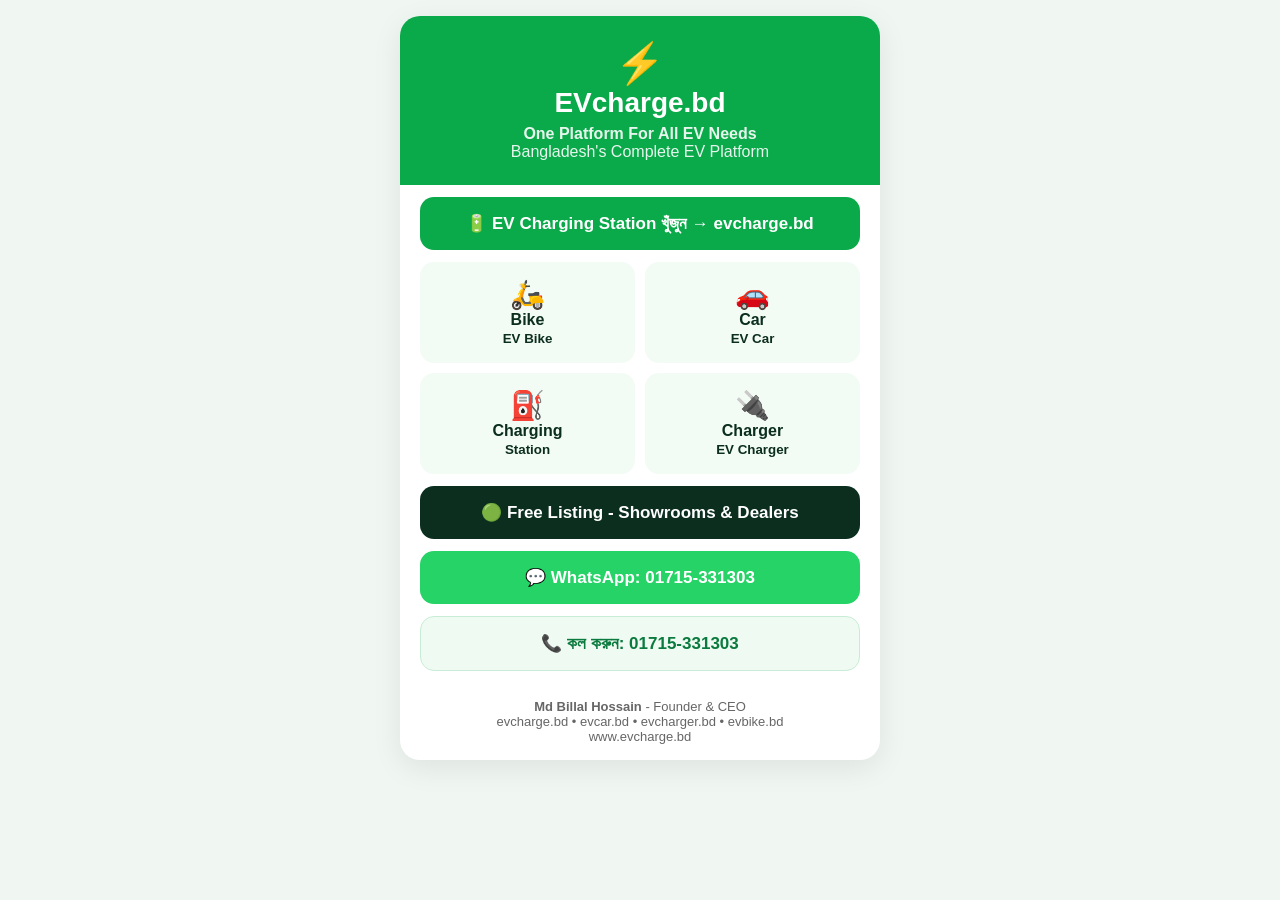
<file: scan/index.html>
<!DOCTYPE html>
<html lang="bn">
<head>
<meta charset="UTF-8">
<meta name="viewport" content="width=device-width, initial-scale=1.0">
<title>EVcharge.bd - One Platform For All EV Needs</title>
<meta name="description" content="Bangladesh's Complete EV Platform - Bike, Car, Charging, Charger. evcharge.bd | evcar.bd | evbike.bd | evcharger.bd">
<style>
*{margin:0;padding:0;box-sizing:border-box;font-family:'Hind Siliguri',Arial,sans-serif}
body{background:#f0f7f2;padding:16px}
.card{max-width:480px;margin:0 auto;background:#fff;border-radius:20px;overflow:hidden;box-shadow:0 8px 30px rgba(0,0,0,.08)}
.top{background:#0AA94A;color:#fff;padding:24px 20px;text-align:center}
.top h1{font-size:28px}
.top p{opacity:.9;margin-top:6px}
.btn{display:block;margin:12px 20px;padding:16px;border-radius:14px;text-decoration:none;text-align:center;font-weight:700;font-size:17px}
.green{background:#0AA94A;color:#fff}
.white{background:#eefaf2;color:#0B7A3E;border:1px solid #c8ecd6}
.dark{background:#0B2E1F;color:#fff}
.grid{display:grid;grid-template-columns:1fr 1fr;gap:10px;padding:0 20px}
.grid a{background:#f3fbf5;border-radius:14px;padding:16px 10px;text-align:center;text-decoration:none;color:#0B2E1F;font-weight:700}
.grid span{font-size:28px;display:block}
.footer{text-align:center;padding:16px;color:#666;font-size:13px}
.whats{background:#25D366;color:#fff}
</style>
</head>
<body>
<div class="card">
<div class="top">
<div style="font-size:40px">⚡</div>
<h1>EVcharge.bd</h1>
<p><b>One Platform For All EV Needs</b><br>Bangladesh's Complete EV Platform</p>
</div>

<a class="btn green" href="https://www.evcharge.bd">🔋 EV Charging Station খুঁজুন → evcharge.bd</a>

<div class="grid">
<a href="https://www.evbike.bd"><span>🛵</span>Bike<br><small>EV Bike</small></a>
<a href="https://www.evcar.bd"><span>🚗</span>Car<br><small>EV Car</small></a>
<a href="https://www.evcharge.bd"><span>⛽</span>Charging<br><small>Station</small></a>
<a href="https://www.evcharger.bd"><span>🔌</span>Charger<br><small>EV Charger</small></a>
</div>

<a class="btn dark" href="https://www.evcharge.bd">🟢 Free Listing - Showrooms & Dealers</a>
<a class="btn whats" href="https://wa.me/8801715331303">💬 WhatsApp: 01715-331303</a>
<a class="btn white" href="tel:+8801715331303">📞 কল করুন: 01715-331303</a>

<div class="footer">
<b>Md Billal Hossain</b> - Founder & CEO<br>
evcharge.bd • evcar.bd • evcharger.bd • evbike.bd<br>
www.evcharge.bd
</div>
</div>
</body>
</html>
</file>
